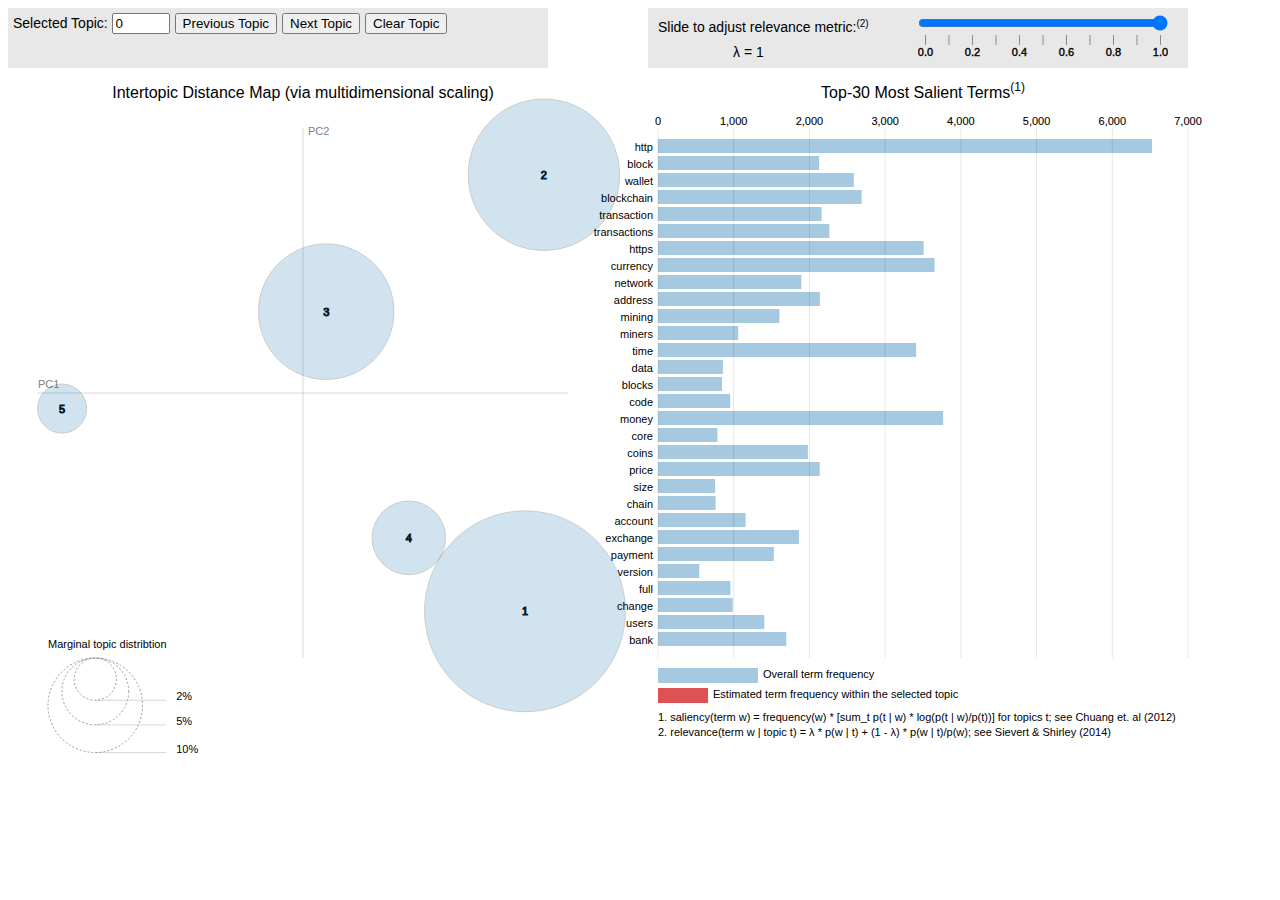
<file: ldaviz/index.html>
<!DOCTYPE html>
<html>
  <head>
    <meta http-equiv="Content-Type" content="text/html; charset=utf-8">
    <title>LDAvis</title>
    <script src="d3.v3.js"></script>
    <script src="ldavis.js"></script>
    <link rel="stylesheet" type="text/css" href="lda.css">
  </head>

  <body>
    <div id = "lda"></div>
    <script>
      var vis = new LDAvis("#lda", "lda.json");
    </script>
  </body>

</html>
</file>
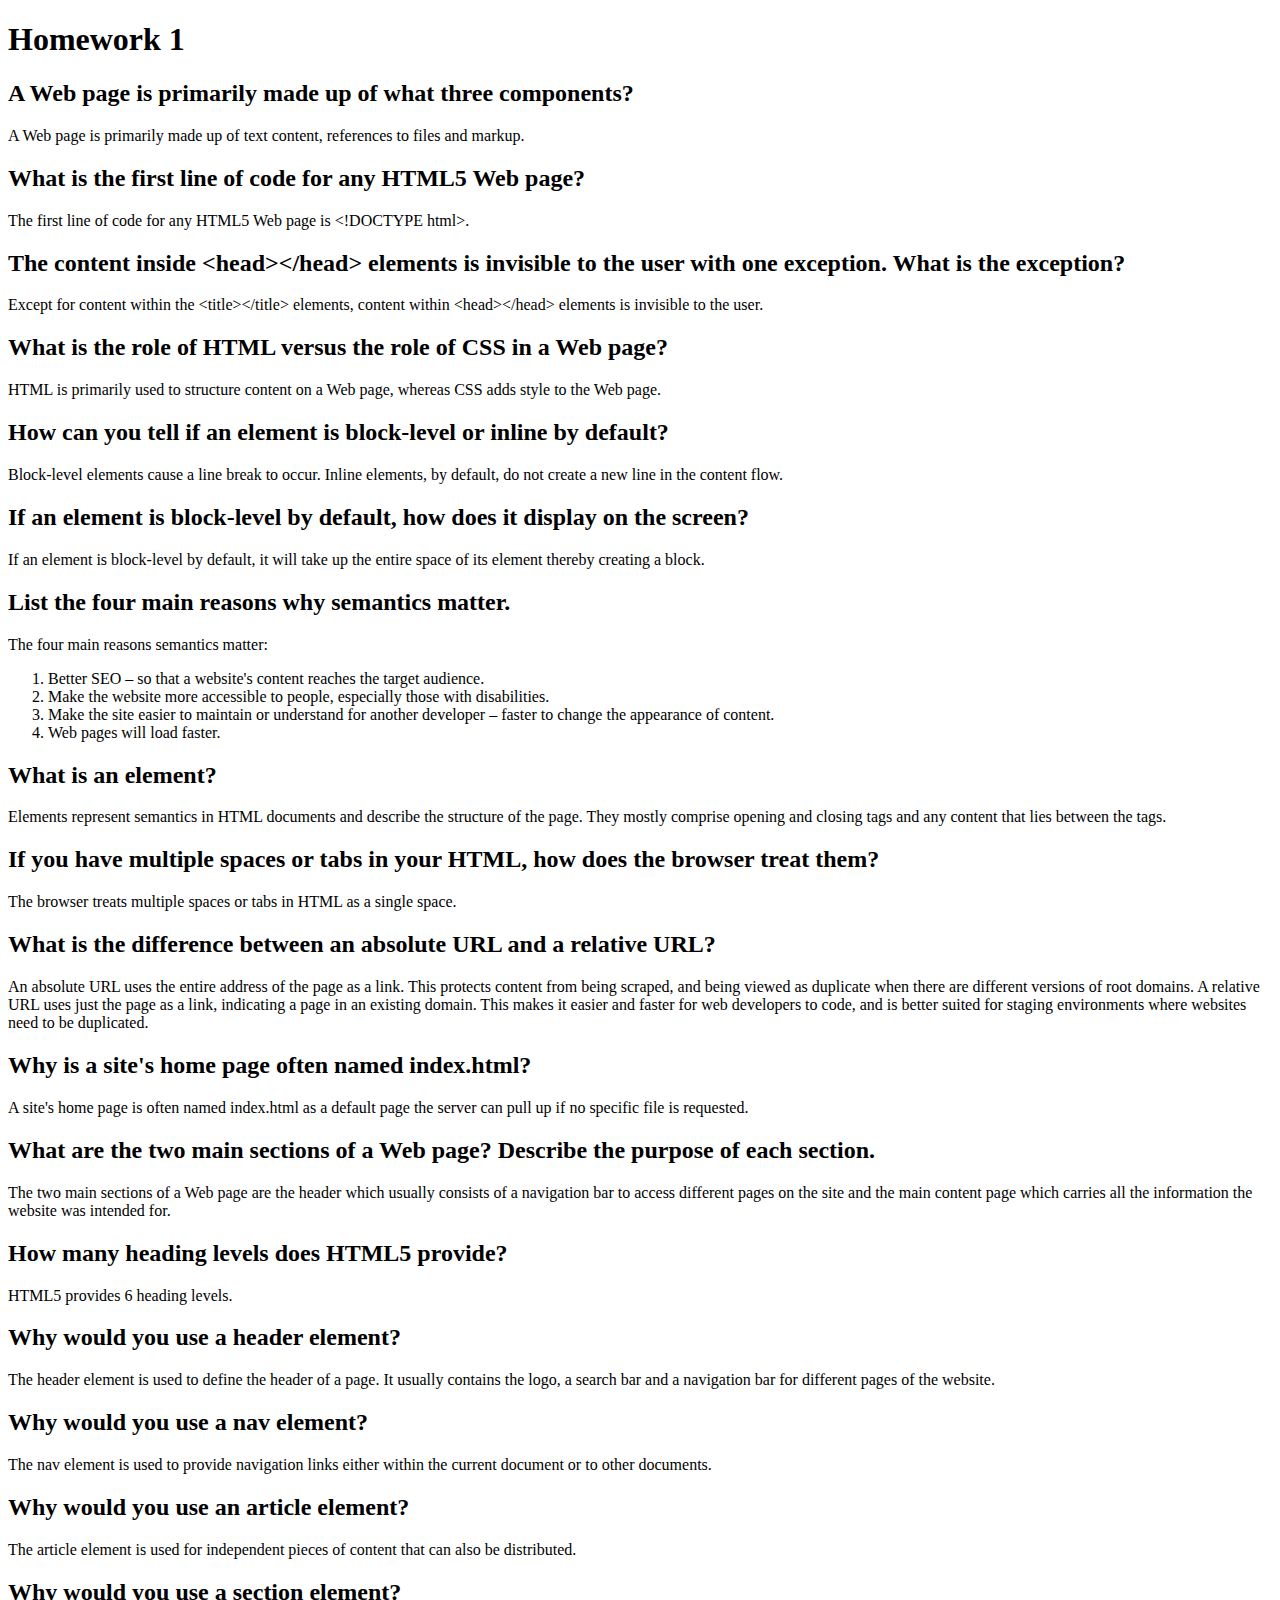
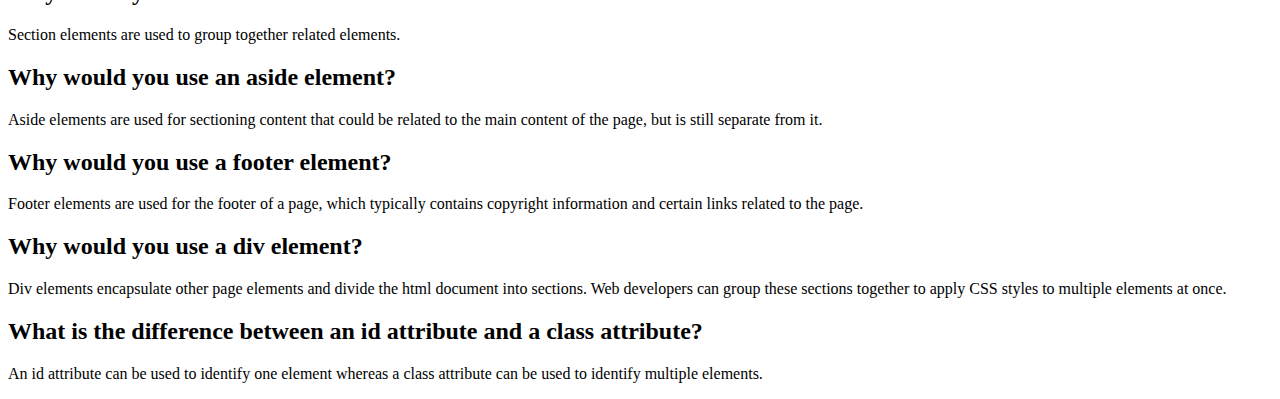
<file: p.html>
<!DOCTYPE html>
<html lang="en">

<head>
<meta charset="utf-8">
<title>Homework 1</title>
</head>

<body>

<h1>Homework 1</h1>

<h2>A Web page is primarily made up of what three components?</h2>
<p>A Web page is primarily made up of text content, references to files and markup.</p>

<h2>What is the first line of code for any HTML5 Web page?</h2>
<p>The first line of code for any HTML5 Web page is &lt;!DOCTYPE html&gt;.</p>

<h2>The content inside &lt;head&gt;&lt;/head&gt; elements is invisible to the user with one exception. What is the exception?</h2>
<p>Except for content within the &lt;title&gt;&lt;/title&gt; elements, content within &lt;head&gt;&lt;/head&gt; elements is invisible to the user.</p>

<h2>What is the role of HTML versus the role of CSS in a Web page?</h2>
<p>HTML is primarily used to structure content on a Web page, whereas CSS adds style to the Web page.</p>

<h2>How can you tell if an element is block-level or inline by default?</h2>
<p>Block-level elements cause a line break to occur. Inline elements, by default, do not create a new line in the content flow.</p>

<h2>If an element is block-level by default, how does it display on the screen?</h2>
<p>If an element is block-level by default, it will take up the entire space of its element thereby creating a block.</p>

<h2>List the four main reasons why semantics matter.</h2>
<p>The four main reasons semantics matter:</p>
<ol>
<li>Better SEO &ndash; so that a website's content reaches the target audience.</li>
<li>Make the website more accessible to people, especially those with disabilities.</li>
<li>Make the site easier to maintain or understand for another developer &ndash; faster to change the appearance of content.</li>
<li>Web pages will load faster.</li>
</ol>

<h2>What is an element?</h2>
<p>Elements represent semantics in HTML documents and describe the structure of the page. They mostly comprise opening and closing tags and any content that lies between the tags.</p>
<h2>If you have multiple spaces or tabs in your HTML, how does the browser treat them?</h2>
<p>The browser treats multiple spaces or tabs in HTML as a single space.</p>
<h2>What is the difference between an absolute URL and a relative URL?</h2>
<p>An absolute URL uses the entire address of the page as a link. This protects content from being scraped, and being viewed as duplicate when there are different versions of root domains. A relative URL uses just the page as a link, indicating a page in an existing domain. This makes it easier and faster for web developers to code, and is better suited for staging environments where websites need to be duplicated.</p>
<h2>Why is a site's home page often named index.html?</h2>
<p>A site's home page is often named index.html as a default page the server can pull up if no specific file is requested.</p>
<h2>What are the two main sections of a Web page? Describe the purpose of each section.</h2>
<p>The two main sections of a Web page are the header which usually consists of a navigation bar to access different pages on the site and the main content page which carries all the information the website was intended for.</p>
<h2>How many heading levels does HTML5 provide?</h2>
<p>HTML5 provides 6 heading levels.</p>
<h2>Why would you use a header element?</h2>
<p>The header element is used to define the header of a page. It usually contains the logo, a search bar and a navigation bar for different pages of the website.</p>
<h2>Why would you use a nav element?</h2>
<p>The nav element is used to provide navigation links either within the current document or to other documents.</p>
<h2>Why would you use an article element?</h2>
<p>The article element is used for independent pieces of content that can also be distributed.</p>
<h2>Why would you use a section element?</h2>
<p>Section elements are used to group together related elements.</p>
<h2>Why would you use an aside element?</h2>
<p>Aside elements are used for sectioning content that could be related to the main content of the page, but is still separate from it.</p>
<h2>Why would you use a footer element?</h2>
<p>Footer elements are used for the footer of a page, which typically contains copyright information and certain links related to the page.</p>
<h2>Why would you use a div element?</h2>
<p>Div elements encapsulate other page elements and divide the html document into sections. Web developers can group these sections together to apply CSS styles to multiple elements at once.</p>
<h2>What is the difference between an id attribute and a class attribute?</h2>
<p>An id attribute can be used to identify one element whereas a class attribute can be used to identify multiple elements.</p>
</body>
</html>
</file>
<file: ldaviz/lda.css>
path {
  fill: none;
  stroke: none;
}

.xaxis .tick.major {
    fill: black;
    stroke: black;
    stroke-width: 0.1;
    opacity: 0.7;
}

.slideraxis {
    fill: black;
    stroke: black;
    stroke-width: 0.4;
    opacity: 1;
}

text {
    font-family: sans-serif;
    font-size: 11px;
}
</file>
